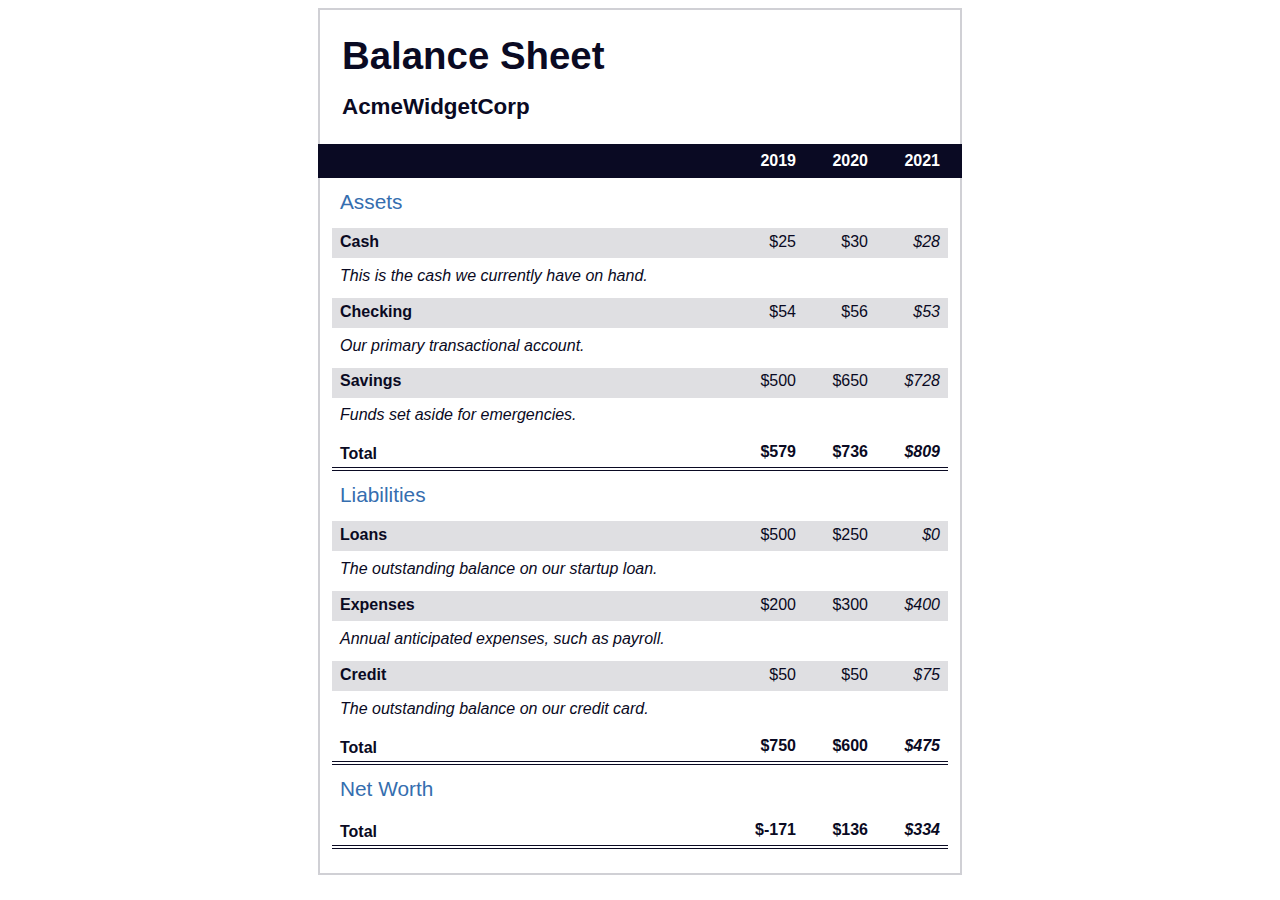
<file: Balance-Sheet/index.html>
<!DOCTYPE html>
<html>
  <head>
    <meta charset="UTF-8">
    <meta name="viewport" content="width=device-width, initial-scale=1.0">
    <title>Balance Sheet</title>
    <link rel="stylesheet" href="./styles.css">
  </head>
  <body>
    <main>
      <section>
        <h1>
          <span class="flex">
            <span>AcmeWidgetCorp</span>
            <span>Balance Sheet</span>
          </span>
        </h1>
        <div id="years" aria-hidden="true">
          <span class="year">2019</span>
          <span class="year">2020</span>
          <span class="year">2021</span>
        </div>
        <div class="table-wrap">
          <table>
            <caption>Assets</caption>
            <thead>
              <tr>
                <td></td>
                <th><span class="sr-only year">2019</span></th>
                <th><span class="sr-only year">2020</span></th>
                <th class="current"><span class="sr-only year">2021</span></th>
              </tr>
            </thead>
            <tbody>
              <tr class="data">
                <th>Cash <span class="description">This is the cash we currently have on hand.</span></th>
                <td>$25</td>
                <td>$30</td>
                <td class="current">$28</td>
              </tr>
              <tr class="data">
                <th>Checking <span class="description">Our primary transactional account.</span></th>
                <td>$54</td>
                <td>$56</td>
                <td class="current">$53</td>
              </tr>
              <tr class="data">
                <th>Savings <span class="description">Funds set aside for emergencies.</span></th>
                <td>$500</td>
                <td>$650</td>
                <td class="current">$728</td>
              </tr>
              <tr class="total">
                <th>Total <span class="sr-only">Assets</span></th>
                <td>$579</td>
                <td>$736</td>
                <td class="current">$809</td>
              </tr>
            </tbody>
          </table>
          <table>
            <caption>Liabilities</caption>
            <thead>
              <tr>
              <td></td>
              <th><span class="sr-only">2019</span></th>
              <th><span class="sr-only">2020</span></th>
              <th><span class="sr-only">2021</span></th>
              </tr>
            </thead>
            <tbody>
              <tr class="data">
                <th>Loans <span class="description">The outstanding balance on our startup loan.</span></th>
                <td>$500</td>
                <td>$250</td>
                <td class="current">$0</td>
              </tr>
              <tr class="data">
                <th>Expenses <span class="description">Annual anticipated expenses, such as payroll.</span></th>
                <td>$200</td>
                <td>$300</td>
                <td class="current">$400</td>
              </tr>
              <tr class="data">
                <th>Credit <span class="description">The outstanding balance on our credit card.</span></th>
                <td>$50</td>
                <td>$50</td>
                <td class="current">$75</td>
              </tr>
              <tr class="total">
                <th>Total <span class="sr-only">Liabilities</span></th>
                <td>$750</td>
                <td>$600</td>
                <td class="current">$475</td>
              </tr>
            </tbody>
          </table>
          <table>
            <caption>Net Worth</caption>
            <thead>
              <tr>
              <td></td>
              <th><span class="sr-only">2019</span></th>
              <th><span class="sr-only">2020</span></th>
              <th><span class="sr-only">2021</span></th>
              </tr>
            </thead>
            <tbody>
              <tr class="total">
                <th>Total <span class="sr-only">Net Worth</span></th>
                <td>$-171</td>
                <td>$136</td>
                <td class="current">$334</td>
              </tr>
            </tbody>
          </table>
        </div>
      </section>
    </main>
  </body>
</html>
</file>
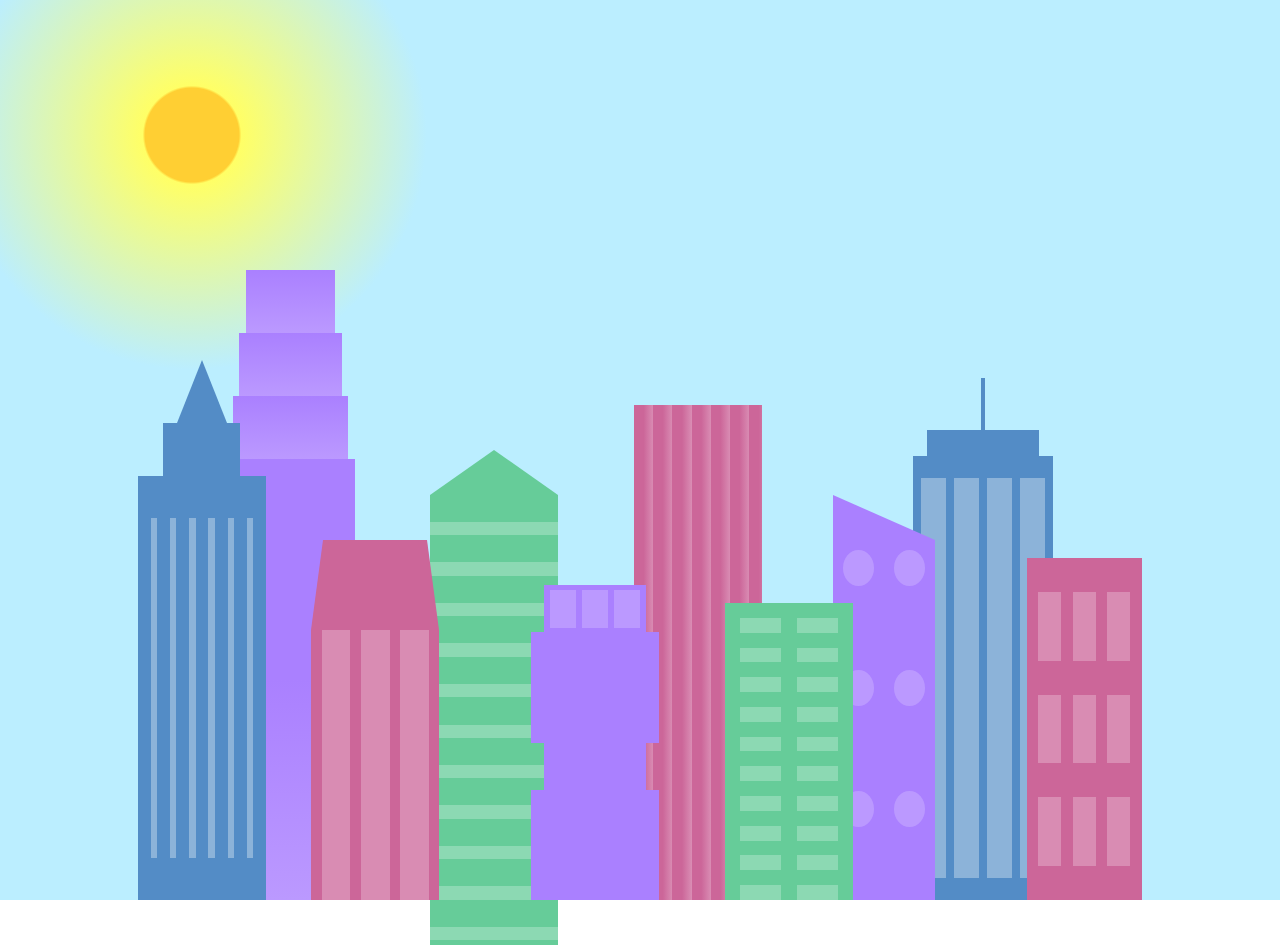
<file: City-Skyline/index.html>
<!DOCTYPE html>
<html>    
  <head>
    <title>City Skyline</title>
    <link href="styles.css" rel="stylesheet" type="text/css" />   
  </head>

  <body>
    <div class="background-buildings sky">
      <div></div>
      <div></div>
      <div class="bb1 building-wrap">
        <div class="bb1a bb1-window"></div>
        <div class="bb1b bb1-window"></div>
        <div class="bb1c bb1-window"></div>
        <div class="bb1d"></div>
      </div>
      <div class="bb2">
        <div class="bb2a"></div>
        <div class="bb2b"></div>
      </div>
      <div class="bb3"></div>
      <div></div>
      <div class="bb4 building-wrap">
        <div class="bb4a"></div>
        <div class="bb4b"></div>
        <div class="bb4c window-wrap">
          <div class="bb4-window"></div>
          <div class="bb4-window"></div>
          <div class="bb4-window"></div>
          <div class="bb4-window"></div>
        </div>
      </div>
      <div></div>
      <div></div>
    </div>

    <div class="foreground-buildings">
      <div></div>
      <div></div>
      <div class="fb1 building-wrap">
        <div class="fb1a"></div>
        <div class="fb1b"></div>
        <div class="fb1c"></div>
      </div>
      <div class="fb2">
        <div class="fb2a"></div>
        <div class="fb2b window-wrap">
          <div class="fb2-window"></div>
          <div class="fb2-window"></div>
          <div class="fb2-window"></div>
        </div>
      </div>
      <div></div>
      <div class="fb3 building-wrap">
        <div class="fb3a window-wrap">
          <div class="fb3-window"></div>
          <div class="fb3-window"></div>
          <div class="fb3-window"></div>
        </div>
        <div class="fb3b"></div>
        <div class="fb3a"></div>
        <div class="fb3b"></div>
      </div>
      <div class="fb4">
        <div class="fb4a"></div>
        <div class="fb4b">
          <div class="fb4-window"></div>
          <div class="fb4-window"></div>
          <div class="fb4-window"></div>
          <div class="fb4-window"></div>
          <div class="fb4-window"></div>
          <div class="fb4-window"></div>
        </div>
      </div>
      <div class="fb5"></div>
      <div class="fb6"></div>
      <div></div>
      <div></div>
    </div>
  </body>
</html>
</file>
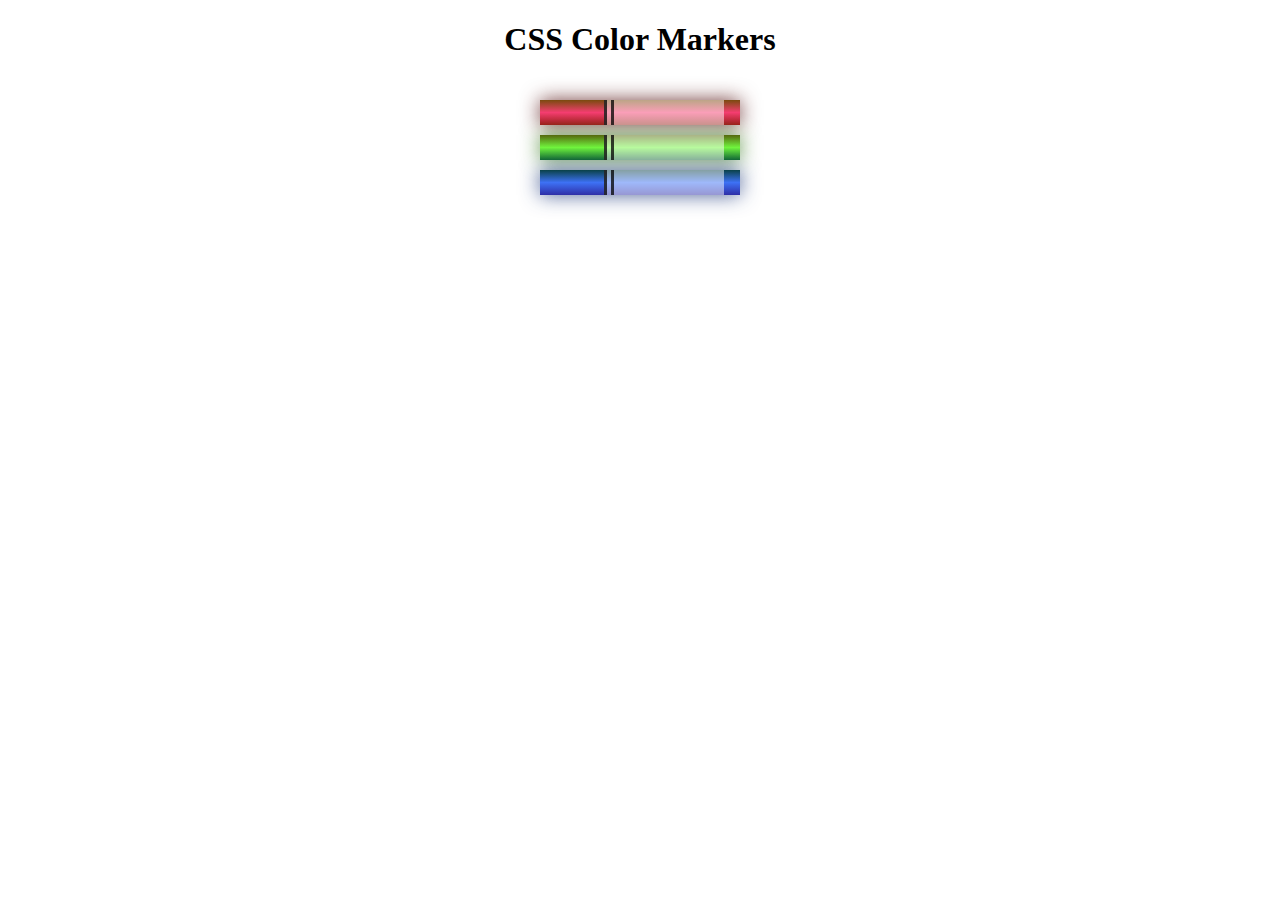
<file: CSS-Color-Markers/index.html>
<!DOCTYPE html>
<html>
  <head>
    <meta charset="utf-8">
    <meta name="viewport" content="width=device-width, initial-scale=1.0">
    <title>Colored Markers</title>
    <link rel="stylesheet" type="text/css" href="styles.css">
  </head>
  <body>
    <h1>CSS Color Markers</h1>
    <div class="container">
      <div class="marker red">
        <div class="cap"></div>
        <div class="sleeve"></div>
      </div>
      <div class="marker green">
        <div class="cap"></div>
        <div class="sleeve"></div>
      </div>
      <div class="marker blue">
        <div class="cap"></div>
        <div class="sleeve"></div>
      </div>
    </div>
  </body>
</html>
</file>
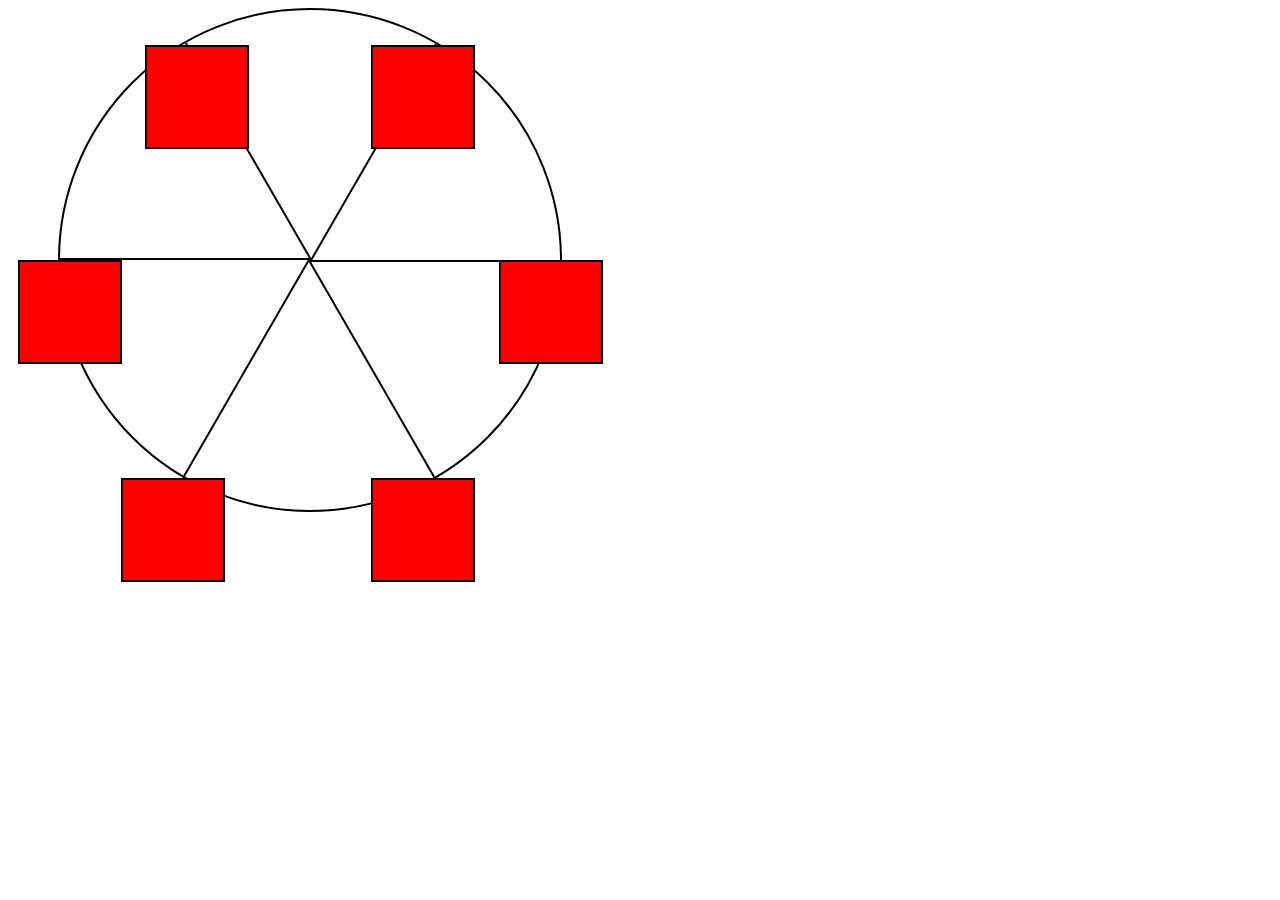
<file: Ferrix-Wheel/index.html>
<!DOCTYPE html>
<html>
  <head>
    <meta charset="UTF-8">
    <title>Ferris Wheel</title>
    <link rel="stylesheet" href="./styles.css">
  </head>
  <body>
    <div class="wheel">
      <span class="line"></span>
      <span class="line"></span>
      <span class="line"></span>
      <span class="line"></span>
      <span class="line"></span>
      <span class="line"></span>

      <div class="cabin"></div>
      <div class="cabin"></div>
      <div class="cabin"></div>
      <div class="cabin"></div>
      <div class="cabin"></div>
      <div class="cabin"></div>
    </div>
  </body>
</html>
</file>
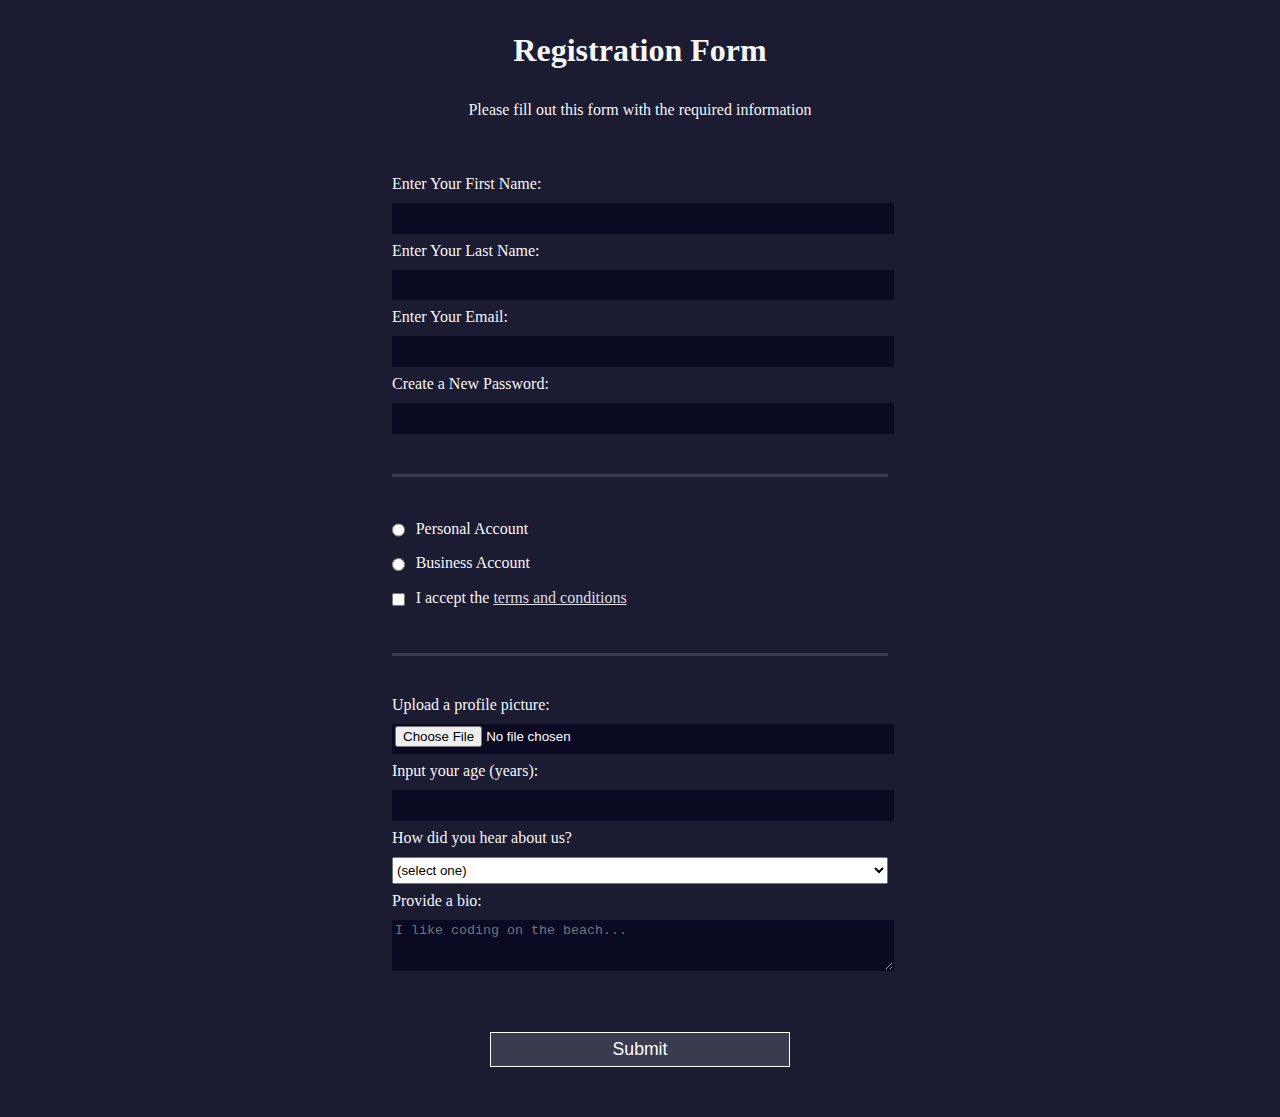
<file: HTML-Form/index.html>
<!DOCTYPE html>
<html>
  <head>
    <title>Registration Form</title>
	  <link rel="stylesheet" type="text/css" href="styles.css" />
  </head>
  <body>
    <h1>Registration Form</h1>
    <p>Please fill out this form with the required information</p>
    <form action='https://register-demo.freecodecamp.org'>
      <fieldset>
        <label>Enter Your First Name: <input type="text" name="first-name" required /></label>
        <label>Enter Your Last Name: <input type="text" name="last-name" required /></label>
        <label>Enter Your Email: <input type="email" name="email" required /></label>
        <label>Create a New Password: <input type="password" name="password" pattern="[a-z0-5]{8,}" required /></label>
      </fieldset>
      <fieldset>
        <label><input type="radio" name="account-type" class="inline" /> Personal Account</label>
        <label><input type="radio" name="account-type" class="inline" /> Business Account</label>
        <label>
          <input type="checkbox" name="terms" class="inline" required /> I accept the <a href="https://www.freecodecamp.org/news/terms-of-service/">terms and conditions</a>
			  </label>
      </fieldset>
      <fieldset>
        <label>Upload a profile picture: <input type="file" name="file" /></label>
        <label>Input your age (years): <input type="number" name="age" min="13" max="120" />
			  </label>
        <label>How did you hear about us?
          <select name="referrer">
            <option value="">(select one)</option>
            <option value="1">freeCodeCamp News</option>
            <option value="2">freeCodeCamp YouTube Channel</option>
            <option value="3">freeCodeCamp Forum</option>
            <option value="4">Other</option>
          </select>
        </label>
        <label>Provide a bio:
          <textarea name="bio" rows="3" cols="30" placeholder="I like coding on the beach..."></textarea>
			  </label>
      </fieldset>
      <input type="submit" value="Submit" />
    </form>
  </body>
</html>
</file>
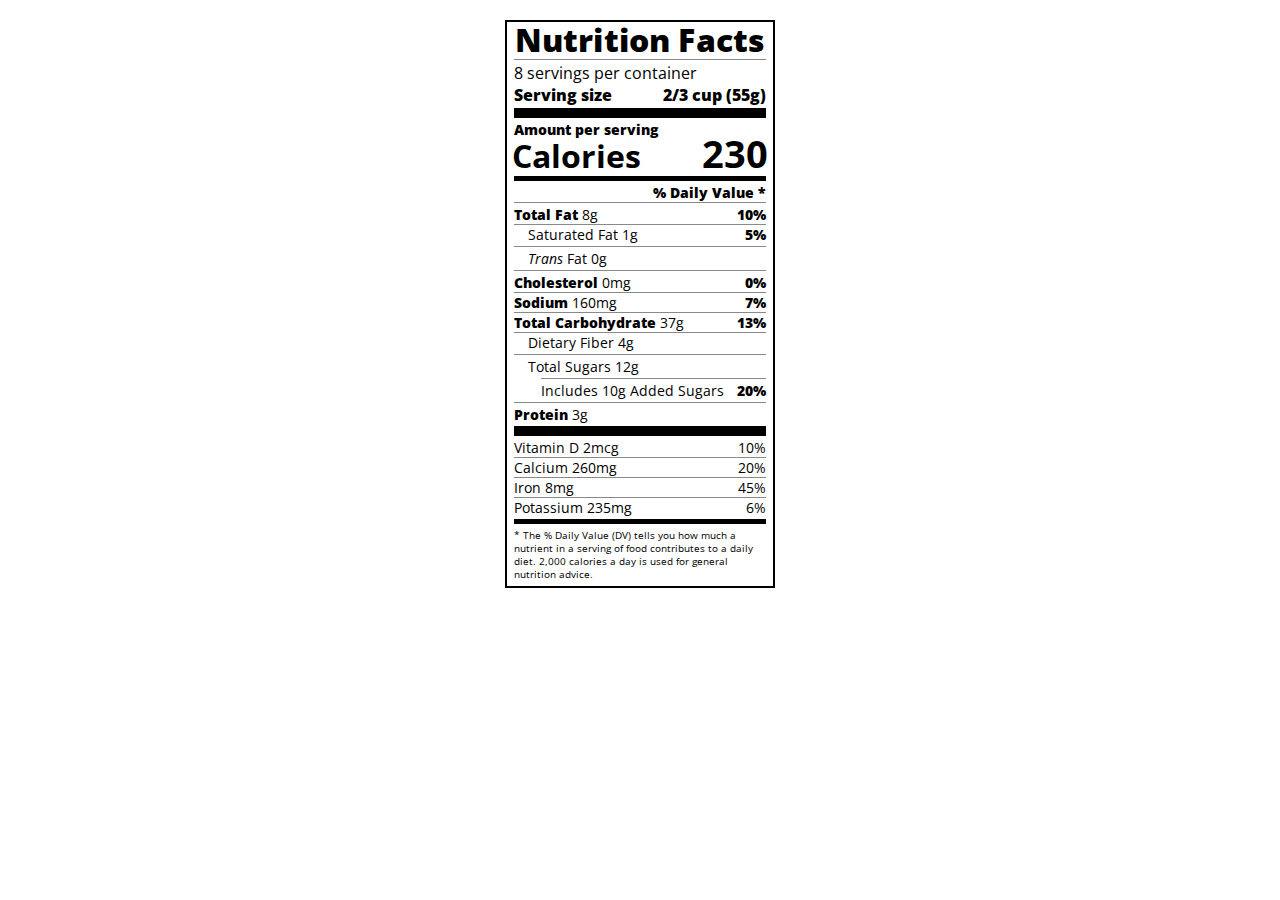
<file: Nutrition-Label/index.html>
<!DOCTYPE html>
<html lang="en">
  <head>
    <meta charset="UTF-8">
    <title>Nutrition Label</title>
    <link href="https://fonts.googleapis.com/css?family=Open+Sans:400,700,800" rel="stylesheet">
    <link href="./styles.css" rel="stylesheet">
  </head>
  <body>
    <div class="label">
      <header>
        <h1 class="bold">Nutrition Facts</h1>
        <div class="divider"></div>
        <p>8 servings per container</p>
        <p class="bold">Serving size <span class="right">2/3 cup (55g)</span></p>
      </header>
      <div class="divider lg"></div>
      <div class="calories-info">
        <p class="bold sm-text">Amount per serving</p>
        <h1>Calories <span class="right">230</span></h1>
      </div>
      <div class="divider md"></div>
      <div class="daily-value sm-text">
        <p class="right bold no-divider">% Daily Value *</p>
        <div class="divider"></div>
        <p><span class="bold">Total Fat</span> 8g <span class="bold right">10%</span></p>
        <p class="indent no-divider">Saturated Fat 1g <span class="bold right">5%</span></p>
        <div class="divider"></div>
        <p class="indent no-divider"><i>Trans</i> Fat 0g</p>
        <div class="divider"></div>
        <p><span class="bold">Cholesterol</span> 0mg <span class="right bold">0%</span></p>
        <p><span class="bold">Sodium</span> 160mg <span class="right bold">7%</span></p>
        <p><span class="bold">Total Carbohydrate</span> 37g <span class="right bold">13%</span></p>
        <p class="indent no-divider">Dietary Fiber 4g</p>
        <div class="divider"></div>
        <p class="indent no-divider">Total Sugars 12g</p>
        <div class="divider dbl-indent"></div>
        <p class="dbl-indent no-divider">Includes 10g Added Sugars <span class="right bold">20%</span>
        <div class="divider"></div>
        <p class="no-divider"><span class="bold">Protein</span> 3g</p>
        <div class="divider lg"></div>
        <p>Vitamin D 2mcg <span class="right">10%</span></p>
        <p>Calcium 260mg <span class="right">20%</span></p>
        <p>Iron 8mg <span class="right">45%</span></p>
        <p class="no-divider">Potassium 235mg <span class="right">6%</span></p>
      </div>
      <div class="divider md"></div>
      <p class="note">* The % Daily Value (DV) tells you how much a nutrient in a serving of food contributes to a daily diet. 2,000 calories a day is used for general nutrition advice.</p>
    </div>
  </body>
</html>
</file>
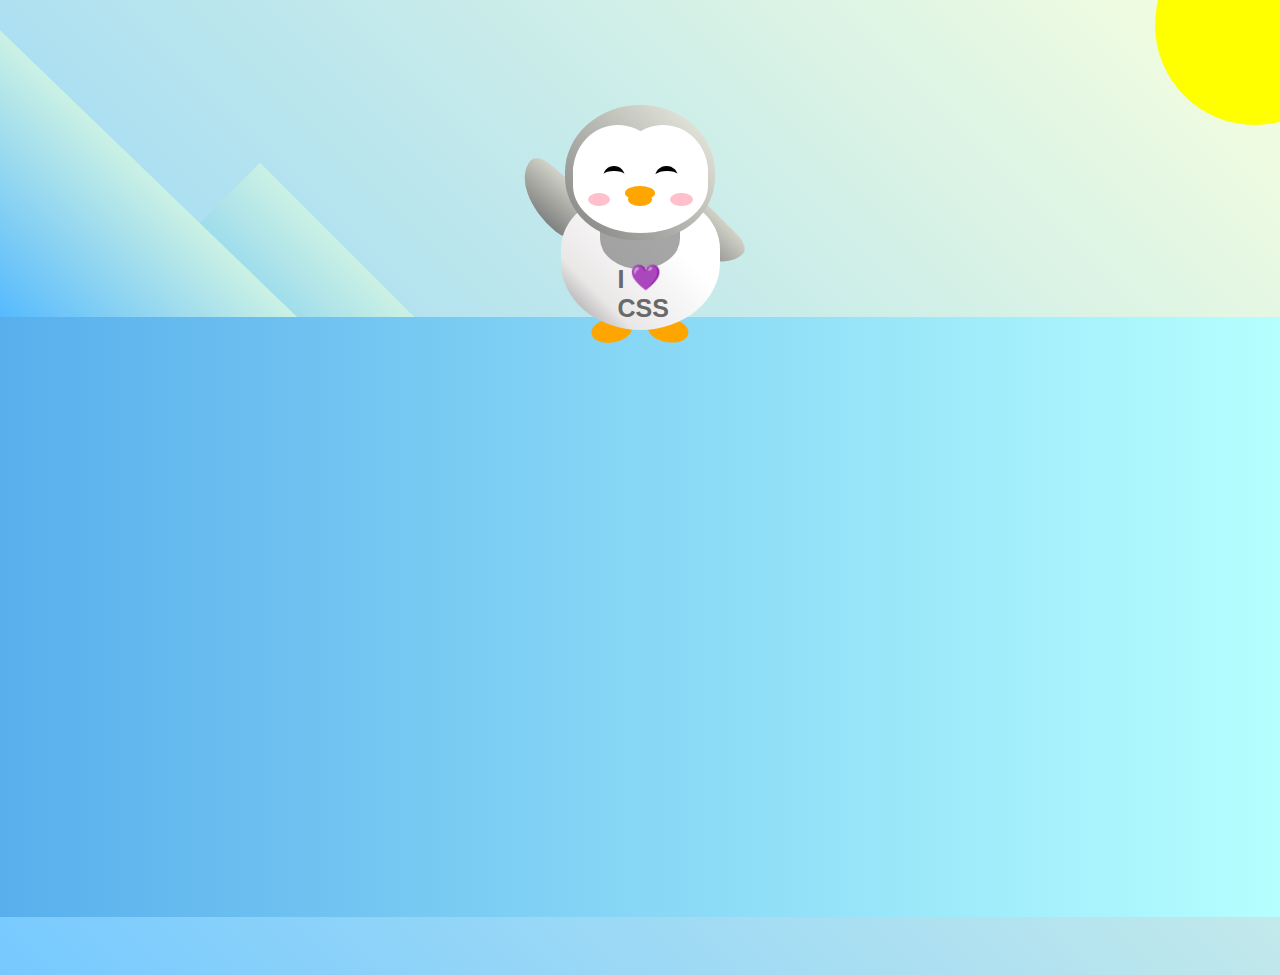
<file: Penguin/index.html>
<!DOCTYPE html>
<html>
  <head>
    <meta charset="UTF-8" />
    <link rel="stylesheet" href="./styles.css" />
    <title>Penguin</title>
    <meta name="viewport" content="width=device-width, initial-scale=1.0" />
  </head>

  <body>
    <div class="left-mountain"></div>
    <div class="back-mountain"></div>
    <div class="sun"></div>
    <div class="penguin">
      <div class="penguin-head">
        <div class="face left"></div>
        <div class="face right"></div>
        <div class="chin"></div>
        <div class="eye left">
          <div class="eye-lid"></div>
        </div>
        <div class="eye right">
          <div class="eye-lid"></div>
        </div>
        <div class="blush left"></div>
        <div class="blush right"></div>
        <div class="beak top"></div>
        <div class="beak bottom"></div>
      </div>
      <div class="shirt">
        <div>💜</div>
        <p>I CSS</p>
      </div> 
      <div class="penguin-body">
        <div class="arm left"></div>
        <div class="arm right"></div>
        <div class="foot left"></div>
        <div class="foot right"></div>
      </div>
    </div>

    <div class="ground"></div>
  </body>
</html>
</file>
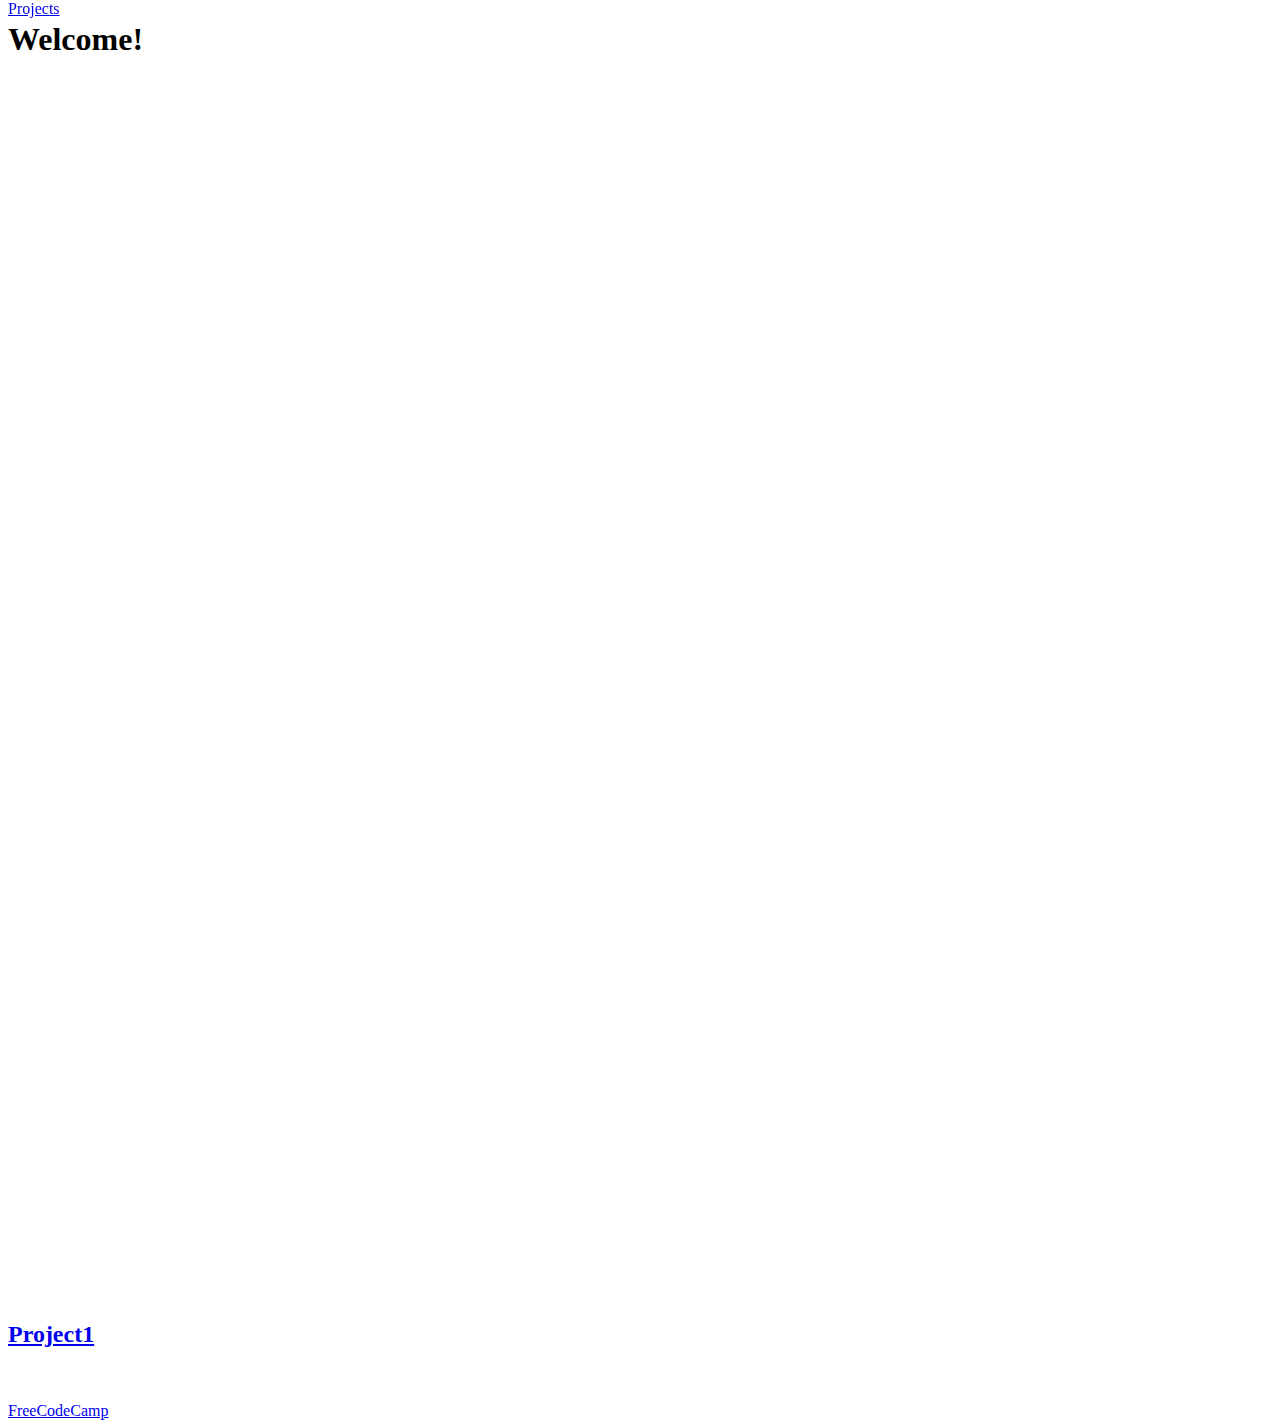
<file: Personal-Portfolio-Webpage/index.html>
<!DOCTYPE html>
<html>

  <head>
    <link type="text/css" rel="stylesheet" href="./styles.css" />
  </head>

  <body>
    <section>
      <navbar id="navbar">
        <a href="#projects">Projects</a>
      </navbar>
    </section>

    <section id="welcome-section">
      <h1>Welcome!</h1>
    </section>

    <section id="projects">
      <h2 class="project-title"><a href="#Project1">Project1</a></h2>
      <img class="project-tile">
      <p id="Project1"></p>
    </section>

    <section id="Contact"><a href="freecodecamp.org" id="profile-link" target="_blank">FreeCodeCamp</a></section>

  </body>
</html>
</file>
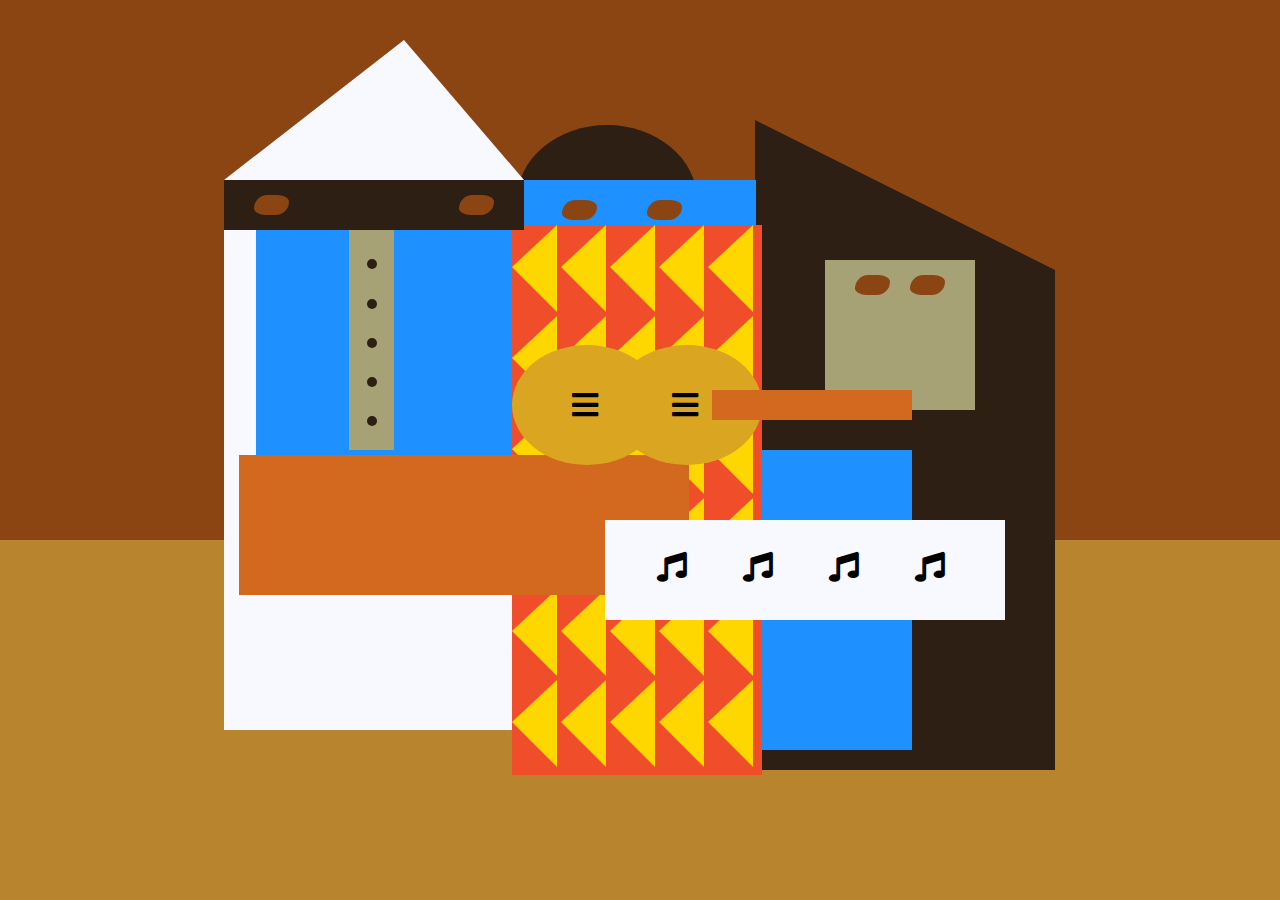
<file: Picasso-Painting/index.html>
<!DOCTYPE html>
<html>
  <head>
    <meta charset="utf-8">
    <title>Picasso Painting</title>
    <link rel="stylesheet" type="text/css" href="./styles.css" />
    <link rel="stylesheet" href="https://use.fontawesome.com/releases/v5.8.2/css/all.css">
  </head>
  <body>
    <div id="back-wall"></div>
        <div class="characters">
          <div id="offwhite-character">
            <div id="white-hat"></div>
            <div id="black-mask">
              <div class="eyes left"></div>
              <div class="eyes right"></div>
            </div>
            <div id="gray-instrument">
              <div class="black-dot"></div>
              <div class="black-dot"></div>
              <div class="black-dot"></div>
              <div class="black-dot"></div>
              <div class="black-dot"></div>
            </div>
            <div id="tan-table"></div>
          </div>
          <div id="black-character">
            <div id="black-hat"></div>
            <div id="gray-mask">
              <div class="eyes left"></div>
              <div class="eyes right"></div>
            </div>
            <div id="white-paper">
              <i class="fas fa-music"></i>
              <i class="fas fa-music"></i>
              <i class="fas fa-music"></i>
              <i class="fas fa-music"></i>
            </div>
          </div>
          <div class="blue" id="blue-left"></div>
          <div class="blue" id="blue-right"></div>
          <div id="orange-character">
            <div id="black-round-hat"></div>
            <div id="eyes-div">
              <div class="eyes left"></div>
              <div class="eyes right"></div>
            </div>
            <div id="triangles">
              <div class="triangle"></div>
              <div class="triangle"></div>
              <div class="triangle"></div>
              <div class="triangle"></div>
              <div class="triangle"></div>
              <div class="triangle"></div>
              <div class="triangle"></div>
              <div class="triangle"></div>
              <div class="triangle"></div>
              <div class="triangle"></div>
              <div class="triangle"></div>
              <div class="triangle"></div>
              <div class="triangle"></div>
              <div class="triangle"></div>
              <div class="triangle"></div>
              <div class="triangle"></div>
              <div class="triangle"></div>
              <div class="triangle"></div>
              <div class="triangle"></div>
              <div class="triangle"></div>
              <div class="triangle"></div>
              <div class="triangle"></div>
              <div class="triangle"></div>
              <div class="triangle"></div>
              <div class="triangle"></div>
              <div class="triangle"></div>
              <div class="triangle"></div>
              <div class="triangle"></div>
              <div class="triangle"></div>
              <div class="triangle"></div>
            </div>
            <div id="guitar">
              <div class="guitar" id="guitar-left">
                <i class="fas fa-bars"></i>
              </div>
              <div class="guitar" id="guitar-right">
                <i class="fas fa-bars"></i>
              </div>
              <div id="guitar-neck"></div>
            </div>
          </div>
        </div>
  </body>
</html>
</file>
<file: Balance-Sheet/styles.css>
span[class~="sr-only"] {
  border: 0 !important;
  clip: rect(1px, 1px, 1px, 1px) !important;
  clip-path: inset(50%) !important;
  -webkit-clip-path: inset(50%) !important;
  height: 1px !important;
  width: 1px !important;
  position: absolute !important;
  overflow: hidden !important;
  white-space: nowrap !important;
  padding: 0 !important;
  margin: -1px !important;
}

html {
  box-sizing: border-box;
}

body {
  font-family: sans-serif;
  color: #0a0a23;
}

h1 {
  max-width: 37.25rem;
  margin: 0 auto;
  padding: 1.5rem 1.25rem;
}

h1 .flex {
  display: flex;
  flex-direction: column-reverse;
  gap: 1rem;
}

h1 .flex span:first-of-type {
  font-size: 0.7em;
}

h1 .flex span:last-of-type {
  font-size: 1.2em;
}

section {
  max-width: 40rem;
  margin: 0 auto;
  border: 2px solid #d0d0d5;
}

#years {
  display: flex;
  justify-content: flex-end;
  position: sticky;
  top: 0;
  background: #0a0a23;
  color: #fff;
  z-index: 999;
  padding: 0.5rem calc(1.25rem + 2px) 0.5rem 0;
  margin: 0 -2px;
}

#years span[class] {
  font-weight: bold;
  width: 4.5rem;
  text-align: right;
}

.table-wrap {
  padding: 0 0.75rem 1.5rem 0.75rem;
}

table {
  border-collapse: collapse;
  border: 0;
  width: 100%;
  position: relative;
  margin-top: 3rem;
}

table caption {
  color: #356eaf;
  font-size: 1.3em;
  font-weight: normal;
  position: absolute;
  top: -2.25rem;
  left: 0.5rem;
}

tbody td {
  width: 100vw;
  min-width: 4rem;
  max-width: 4rem;
}

tbody th {
  width: calc(100% - 12rem);
}

tr[class="total"] {
  border-bottom: 4px double #0a0a23;
  font-weight: bold;
}

tr[class="total"] th {
  text-align: left;
  padding: 0.5rem 0 0.25rem 0.5rem;
}

tr.total td {
  text-align: right;
  padding: 0 0.25rem;
}

tr.total td:nth-of-type(3) {
  padding-right: 0.5rem;
}

tr.total:hover {
  background-color: #99c9ff;
}

td.current {
  font-style: italic;
}

tr.data {
  background-image: linear-gradient(to bottom, #dfdfe2 1.845rem, white 1.845rem);
}

tr.data th {
  text-align: left;
  padding-top: 0.3rem;
  padding-left: 0.5rem;
}

tr.data th .description {
  display: block;
  font-weight: normal;
  font-style: italic;
  padding: 1rem 0 0.75rem;
  margin-right: -13.5rem;
}

tr.data td {
  vertical-align: top;
  padding: 0.3rem 0.25rem 0;
  text-align: right;
}

tr.data td:last-of-type{
  padding-right: 0.5rem;
}
</file>
<file: City-Skyline/styles.css>
:root {
  --building-color1: #aa80ff;
  --building-color2: #66cc99;
  --building-color3: #cc6699;
  --building-color4: #538cc6;
  --window-color1: #bb99ff;
  --window-color2: #8cd9b3;
  --window-color3: #d98cb3;
  --window-color4: #8cb3d9;
}

* {
  box-sizing: border-box;
}

body {
  height: 100vh;
  margin: 0;
  overflow: hidden;
}

.background-buildings, .foreground-buildings {
  width: 100%;
  height: 100%;
  display: flex;
  align-items: flex-end;
  justify-content: space-evenly;
  position: absolute;
  top: 0;
}

.building-wrap {
  display: flex;
  flex-direction: column;
  align-items: center;
}

.window-wrap {
  display: flex;
  align-items: center;
  justify-content: space-evenly;
}

.sky {
  background: radial-gradient(
      closest-corner circle at 15% 15%,
      #ffcf33,
      #ffcf33 20%,
      #ffff66 21%,
      #bbeeff 100%
    );
}

/* BACKGROUND BUILDINGS - "bb" stands for "background building" */
.bb1 {
  width: 10%;
  height: 70%;
}

.bb1a {
  width: 70%;
}
  
.bb1b {
  width: 80%;
}
  
.bb1c {
  width: 90%;
}

.bb1d {
  width: 100%;
  height: 70%;
  background: linear-gradient(
      var(--building-color1) 50%,
      var(--window-color1)
    );
}

.bb1-window {
  height: 10%;
  background: linear-gradient(
      var(--building-color1),
      var(--window-color1)
    );
}

.bb2 {
  width: 10%;
  height: 50%;
}

.bb2a {
  border-bottom: 5vh solid var(--building-color2);
  border-left: 5vw solid transparent;
  border-right: 5vw solid transparent;
}

.bb2b {
  width: 100%;
  height: 100%;
  background: repeating-linear-gradient(
      var(--building-color2),
      var(--building-color2) 6%,
      var(--window-color2) 6%,
      var(--window-color2) 9%
    );
}

.bb3 {
  width: 10%;
  height: 55%;
  background: repeating-linear-gradient(
      90deg,
      var(--building-color3),
      var(--building-color3),
      var(--window-color3) 15%
    );
}

.bb4 {
  width: 11%;
  height: 58%;
}

.bb4a {
  width: 3%;
  height: 10%;
  background-color: var(--building-color4);
}

.bb4b {
  width: 80%;
  height: 5%;
  background-color: var(--building-color4);
}
  
.bb4c {
  width: 100%;
  height: 85%;
  background-color: var(--building-color4);
}

.bb4-window {
  width: 18%;
  height: 90%;
  background-color: var(--window-color4);
}

/* FOREGROUND BUILDINGS - "fb" stands for "foreground building" */
.fb1 {
  width: 10%;
  height: 60%;
}

.fb1a {
  border-bottom: 7vh solid var(--building-color4);
  border-left: 2vw solid transparent;
  border-right: 2vw solid transparent;
}

.fb1b {
  width: 60%;
  height: 10%;
  background-color: var(--building-color4);
}
  
.fb1c {
  width: 100%;
  height: 80%;
  background: repeating-linear-gradient(
      90deg,
      var(--building-color4),
      var(--building-color4) 10%,
      transparent 10%,
      transparent 15%
    ),
    repeating-linear-gradient(
      var(--building-color4),
      var(--building-color4) 10%,
      var(--window-color4) 10%,
      var(--window-color4) 90%
    );
}

.fb2 {
  width: 10%;
  height: 40%;
}

.fb2a {
  width: 100%;
  border-bottom: 10vh solid var(--building-color3);
  border-left: 1vw solid transparent;
  border-right: 1vw solid transparent;
}

.fb2b {
  width: 100%;
  height: 75%;
  background-color: var(--building-color3);
}

.fb2-window {
  width: 22%;
  height: 100%;
  background-color: var(--window-color3);
}

.fb3 {
  width: 10%;
  height: 35%;
}
  
.fb3a {
  width: 80%;
  height: 15%;
  background-color: var(--building-color1);
}
  
.fb3b {
  width: 100%;
  height: 35%;
  background-color: var(--building-color1);
}

.fb3-window {
  width: 25%;
  height: 80%;
  background-color: var(--window-color1);
}

.fb4 {
  width: 8%;
  height: 45%;
  position: relative;
  left: 10%;
}

.fb4a {
  border-top: 5vh solid transparent;
  border-left: 8vw solid var(--building-color1);
}

.fb4b {
  width: 100%;
  height: 89%;
  background-color: var(--building-color1);
  display: flex;
  flex-wrap: wrap;
}

.fb4-window {
  width: 30%;
  height: 10%;
  border-radius: 50%;
  background-color: var(--window-color1);
  margin: 10%;
}

.fb5 {
  width: 10%;
  height: 33%;
  position: relative;
  right: 10%;
  background: repeating-linear-gradient(
      var(--building-color2),
      var(--building-color2) 5%,
      transparent 5%,
      transparent 10%
    ),
    repeating-linear-gradient(
      90deg,
      var(--building-color2),
      var(--building-color2) 12%,
      var(--window-color2) 12%,
      var(--window-color2) 44%
    );
}

.fb6 {
  width: 9%;
  height: 38%;
  background: repeating-linear-gradient(
      90deg,
      var(--building-color3),
      var(--building-color3) 10%,
      transparent 10%,
      transparent 30%
    ),
    repeating-linear-gradient(
      var(--building-color3),
      var(--building-color3) 10%,
      var(--window-color3) 10%,
      var(--window-color3) 30%
    );
}

@media (max-width: 1000px) {
  :root {
    --building-color1: #000;
    --building-color2: #000;
    --building-color3: #000;
    --building-color4: #000;
    --window-color1: #777;
    --window-color2: #777;
    --window-color3: #777;
    --window-color4: #777;
  }
  .sky {
    background: radial-gradient(
        closest-corner circle at 15% 15%,
        #ccc,
        #ccc 20%,
        #445 21%,
        #223 100%
      );
  }
}
</file>
<file: CSS-Color-Markers/styles.css>
h1 {
  text-align: center;
}

.container {
  background-color: rgb(255, 255, 255);
  padding: 10px 0;
}

.marker {
  width: 200px;
  height: 25px;
  margin: 10px auto;
}

.cap {
  width: 60px;
  height: 25px;
}

.sleeve {
  width: 110px;
  height: 25px;
  background-color: rgba(255, 255, 255, 0.5);
  border-left: 10px double rgba(0, 0, 0, 0.75);
}

.cap, .sleeve {
  display: inline-block;
}

.red {
  background: linear-gradient(rgb(122, 74, 14), rgb(245, 62, 113), rgb(162, 27, 27));
  box-shadow: 0 0 20px 0 rgba(83, 14, 14, 0.8);
}

.green {
  background: linear-gradient(#55680D, #71F53E, #116C31);
  box-shadow: 0 0 20px 0 #3B7E20CC;
}

.blue {
  background: linear-gradient(hsl(186, 76%, 16%), hsl(223, 90%, 60%), hsl(240, 56%, 42%));
  box-shadow: 0 0 20px 0 hsla(223, 59%, 31%, 0.8);
}
</file>
<file: Ferrix-Wheel/styles.css>
.wheel {
  border: 2px solid black;
  border-radius: 50%;
  margin-left: 50px;
  position: absolute;
  height: 55vw;
  width: 55vw;
  max-width: 500px;
  max-height: 500px;
  animation-name: wheel;
  animation-duration: 10s;
  animation-iteration-count: infinite;
  animation-timing-function: linear;
}

.line {
  background-color: black;
  width: 50%;
  height: 2px;
  position: absolute;
  top: 50%;
  left: 50%;
  transform-origin: 0% 0%;
}

.line:nth-of-type(2) {
  transform: rotate(60deg);
}
.line:nth-of-type(3) {
  transform: rotate(120deg);
}
.line:nth-of-type(4) {
  transform: rotate(180deg);
}
.line:nth-of-type(5) {
  transform: rotate(240deg);
}
.line:nth-of-type(6) {
  transform: rotate(300deg);
}

.cabin {
  background-color: red;
  width: 20%;
  height: 20%;
  position: absolute;
  border: 2px solid;
  transform-origin: 50% 0%;
  animation: cabins 10s ease-in-out infinite;
}

.cabin:nth-of-type(1) {
  right: -8.5%;
  top: 50%;
}
.cabin:nth-of-type(2) {
  right: 17%;
  top: 93.5%;
}
.cabin:nth-of-type(3) {
  right: 67%;
  top: 93.5%;
}
.cabin:nth-of-type(4) {
  left: -8.5%;
  top: 50%;
}
.cabin:nth-of-type(5) {
  left: 17%;
  top: 7%;
}
.cabin:nth-of-type(6) {
  right: 17%;
  top: 7%;
}

@keyframes wheel {
   0% {
     transform: rotate(0deg);
   }
   100% {
     transform: rotate(360deg);
   }
}

@keyframes cabins {
  0% {
    transform: rotate(0deg);
  }
  25% {
    background-color: yellow;
  }
  50% {
    background-color: purple;
  }
  75%{
    background-color: yellow;
  }
  100% {
    transform: rotate(-360deg);
  }
}
</file>
<file: HTML-Form/styles.css>
body {
  width: 100%;
  height: 100vh;
  margin: 0;
  background-color: #1b1b32;
	color: #f5f6f7;
  font-family: Tahoma;
	font-size: 16px;
}

h1, p {
  margin: 1em auto;
  text-align: center;
}

form {
  width: 60vw;
	max-width: 500px;
	min-width: 300px;
	margin: 0 auto;
  padding-bottom: 2em;
}

fieldset {
  border: none;
	padding: 2rem 0;
}

fieldset:not(:last-of-type) {
  border-bottom: 3px solid #3b3b4f;
}

label {
  display: block;
	margin: 0.5rem 0;
}

input,
textarea,
select {
  margin: 10px 0 0 0;
	width: 100%;
  min-height: 2em;
}

input, textarea {
  background-color: #0a0a23;
  border: 1px solid #0a0a23;
  color: #ffffff;
}

.inline {
  width: unset;
  margin: 0 0.5em 0 0;
  vertical-align: middle;
}

input[type="submit"] {
  display: block;
  width: 60%;
  margin: 1em auto;
  height: 2em;
  font-size: 1.1rem;
  background-color: #3b3b4f;
  border-color: white;
  min-width: 300px;
}

input[type="file"] {
  padding: 1px 2px;
}

a{
  color: #dfdfe2;
}
</file>
<file: Nutrition-Label/styles.css>
* {
  box-sizing: border-box;
}

html {
  font-size: 16px;
}

body {
  font-family: 'Open Sans', sans-serif;
}

.label {
  border: 2px solid black;
  width: 270px;
  margin: 20px auto;
  padding: 0 7px;
}

header h1 {
  text-align: center;
  margin: -4px 0;
  letter-spacing: 0.15px
}

p {
  margin: 0;
}

.divider {
  border-bottom: 1px solid #888989;
  margin: 2px 0;
  clear: right;
}

.bold {
  font-weight: 800;
}

.right {
  float: right;
}

.lg {
  height: 10px;
}

.lg, .md {
  background-color: black;
  border: 0;
}

.md {
  height: 5px;
}

.sm-text {
  font-size: 0.85rem;
}

.calories-info h1 {
  margin: -5px -2px;
  overflow: hidden;
}

.calories-info span {
  font-size: 1.2em;
  margin-top: -7px;
}

.indent {
  margin-left: 1em;
}

.dbl-indent {
  margin-left: 2em;
}

.daily-value p:not(.no-divider) {
  border-bottom: 1px solid #888989;
}

.note {
  font-size: 0.6rem;
  margin: 5px 0;
}
</file>
<file: Penguin/styles.css>
:root {
  --penguin-face: white;
  --penguin-picorna: orange;
  --penguin-skin: gray;
}

body {
  background: linear-gradient(45deg, rgb(118, 201, 255), rgb(247, 255, 222));
  margin: 0;
  padding: 0;
  width: 100%;
  height: 100vh;
  overflow: clip;
}

.left-mountain {
  width: 300px;
  height: 300px;
  background: linear-gradient(rgb(203, 241, 228), rgb(80, 183, 255));
  position: absolute;
  transform: skew(0deg, 44deg);
  z-index: 2;
  margin-top: 100px;
}

.back-mountain {
  width: 300px;
  height: 300px;
  background: linear-gradient(rgb(203, 241, 228), rgb(47, 170, 255));
  position: absolute;
  z-index: 1;
  transform: rotate(45deg);
  left: 110px;
  top: 225px;
}

.sun {
  width: 200px;
  height: 200px;
  background-color: yellow;
  position: absolute;
  border-radius: 50%;
  top: -75px;
  right: -75px;
}

.penguin {
  width: 300px;
  height: 300px;
  margin: auto;
  margin-top: 75px;
  z-index: 4;
  position: relative;
  transition: transform 1s ease-in-out 0ms;
}

.penguin * {
  position: absolute;
}

.penguin:active {
  transform: scale(1.5);
  cursor: not-allowed;
}

.penguin-head {
  width: 50%;
	height: 45%;
  background: linear-gradient(
    45deg,
		var(--penguin-skin),
		rgb(239, 240, 228)
	);
	border-radius: 70% 70% 65% 65%;
  top: 10%;
  left: 25%;
  z-index: 1;
}

.face {
  width: 60%;
  height: 70%;
  background-color: var(--penguin-face);
  border-radius: 70% 70% 60% 60%;
  top: 15%;
}

.face.left {
  left: 5%;
}

.face.right {
  right: 5%;
}

.chin {
  width: 90%;
  height: 70%;
  background-color: var(--penguin-face);
  top: 25%;
  left: 5%;
  border-radius: 70% 70% 100% 100%;
}

.eye {
  width: 15%;
  height: 17%;
  background-color: black;
  top: 45%;
  border-radius: 50%;
}

.eye.left {
  left: 25%;
}

.eye.right {
  right: 25%;
}

.eye-lid {
  width: 150%;
  height: 100%;
  background-color: var(--penguin-face);
  top: 25%;
  left: -23%;
  border-radius: 50%;
}

.blush {
  width: 15%;
  height: 10%;
  background-color: pink;
  top: 65%;
  border-radius: 50%;
}

.blush.left {
  left: 15%;
}

.blush.right {
  right: 15%;
}

.beak {
  height: 10%;
  background-color: var(--penguin-picorna);
  border-radius: 50%;
}

.beak.top {
  width: 20%;
	top: 60%;
	left: 40%;
}

.beak.bottom {
  width: 16%;
  top: 65%;
  left: 42%;
}

.shirt {
  font: bold 25px Helvetica, sans-serif;
  top: 165px;
  left: 127.5px;
  z-index: 1;
  color: #6a6969;
}

.shirt div {
  font-weight:  initial;
  top: 22.5px;
  left: 12px;
}

.penguin-body {
  width: 53%;
  height: 45%;
  background: linear-gradient(
    45deg,
		rgb(134, 133, 133) 0%,
		rgb(234, 231, 231) 25%,
		white 67%
	);
  border-radius: 80% 80% 100% 100%;
  top: 40%;
  left: 23.5%;
}

.penguin-body::before {
  content: "";
  position: absolute;
  width: 50%;
  height: 45%;
  background-color: var(--penguin-skin);
  top: 10%;
  left: 25%;
  border-radius: 0% 0% 100% 100%;
  opacity: 70%;
}

.arm {
  width: 30%;
  height: 60%;
  background: linear-gradient(
    90deg,
    var(--penguin-skin),
    rgb(209, 210, 199)
  );
  border-radius: 30% 30% 30% 120%;
  z-index: -1;
}

.arm.left {
  top: 35%;
  left: 5%;
  transform-origin: top left; 
  transform: rotate(130deg) scaleX(-1);
  animation: 3s linear infinite wave;
}

.arm.right {
  top: 0%;
  right: -5%;
  transform: rotate(-45deg);
}

@keyframes wave {
  10% {
    transform: rotate(110deg) scaleX(-1);
  }
  20% {
    transform: rotate(130deg) scaleX(-1);
  }
  30% {
    transform: rotate(110deg) scaleX(-1);
  }
  40% {
    transform: rotate(130deg) scaleX(-1);
  }
}

.foot {
  width:  15%;
  height: 30%;
  background-color: var(--penguin-picorna);
  top: 85%;
  border-radius: 50%;
  z-index: -1;
}

.foot.left {
  left: 25%;
  transform: rotate(80deg);
}

.foot.right {
  right: 25%;
  transform: rotate(-80deg);
}

.ground {
  width: 100vw;
  height: 400px;
  background: linear-gradient(90deg, rgb(88, 175, 236), rgb(182, 255, 255));
  z-index: 3;
  position: absolute;
  margin-top: -58px;
  height: calc(100vh - 300px);
}
</file>
<file: Personal-Portfolio-Webpage/styles.css>
@media (max-width: 100px){
  html{
    background-color: green;
  }
}

#welcome-section{
  height: 100vw;
}

#navbar{
  position: fixed;
  top: 0;
}
</file>
<file: Picasso-Painting/styles.css>
body {
  background-color: rgb(184, 132, 46);
}

#back-wall {
  background-color: #8B4513;
  width: 100%;
  height: 60%;
  position: absolute;
  top: 0;
  left: 0;
  z-index: -1;
}

#offwhite-character {
  width: 300px;
  height: 550px;
  background-color: GhostWhite;
  position: absolute;
  top: 20%;
  left: 17.5%;
}

#white-hat {
  width: 0;
  height: 0;
  border-style: solid;
  border-width: 0 120px 140px 180px;
  border-top-color: transparent;
  border-right-color: transparent;
  border-bottom-color: GhostWhite;
  border-left-color: transparent;
  position: absolute;
  top: -140px;
  left: 0;
}

#black-mask {
  width: 100%;
  height: 50px;
  background-color: rgb(45, 31, 19);
  position: absolute;
  top: 0;
  left: 0;
  z-index: 1;
}

#gray-instrument {
  width: 15%;
  height: 40%;
  background-color: rgb(167, 162, 117);
  position: absolute;
  top: 50px;
  left: 125px;
  z-index: 1;
}

.black-dot {
  width: 10px;
  height: 10px;
  background-color: rgb(45, 31, 19);
  border-radius: 50%;
  display: block;
  margin: auto;
  margin-top: 65%;
}

#tan-table {
  width: 450px;
  height: 140px;
  background-color: #D2691E;
  position: absolute;
  top: 275px;
  left: 15px;
  z-index: 1;
}

#black-character {
  width: 300px;
  height: 500px;
  background-color: rgb(45, 31, 19);
  position: absolute;
  top: 30%;
  left: 59%;
}

#black-hat {
  width: 0;
  height: 0;
  border-style: solid;
  border-width: 150px 0 0 300px;
  border-top-color: transparent;
  border-right-color: transparent;
  border-bottom-color: transparent;
  border-left-color: rgb(45, 31, 19);
  position: absolute;
  top: -150px;
  left: 0;
}

#gray-mask {
  width: 150px;
  height: 150px;
  background-color: rgb(167, 162, 117);
  position: absolute;
  top: -10px;
  left: 70px;
}

#white-paper {
  width: 400px;
  height: 100px;
  background-color: GhostWhite;
  position: absolute;
  top: 250px;
  left: -150px;
  z-index: 1;
}

.fa-music {
  display: inline-block;
  margin-top: 8%;
  margin-left: 13%;
}

.blue {
  background-color: #1E90FF;
}

#blue-left {
  width: 500px;
  height: 300px;
  position: absolute;
  top: 20%;
  left: 20%;
}

#blue-right {
  width: 400px;
  height: 300px;
  position: absolute;
  top: 50%;
  left: 40%;
}

#orange-character {
  width: 250px;
  height: 550px;
  background-color: rgb(240, 78, 42);
  position: absolute;
  top: 25%;
  left: 40%;
}

#black-round-hat {
  width: 180px;
  height: 150px;
  background-color: rgb(45, 31, 19);
  border-radius: 50%;
  position: absolute;
  top: -100px;
  left: 5px;
  z-index: -1;
}

#eyes-div {
  width: 180px;
  height: 50px;
  position: absolute;
  top: -40px;
  left: 20px;
  z-index: 3;
}

#triangles {
  width: 250px;
  height: 550px;
}

.triangle {
  width: 0;
  height: 0;
  border-style: solid;
  border-width: 42px 45px 45px 0;
  border-top-color: transparent;
  border-right-color: Gold; /* yellow */
  border-bottom-color: transparent;
  border-left-color: transparent;
  display: inline-block;
}

#guitar {
  width: 100%;
  height: 100px;
  position: absolute;
  top: 120px;
  left: 0px;
  z-index: 3;
}

.guitar {
  width: 150px;
  height: 120px;
  background-color: Goldenrod;
  border-radius: 50%;
}

#guitar-left {
  position: absolute;
  left: 0px;
}

#guitar-right {
  position: absolute;
  left: 100px;
}

.fa-bars {
  display: block;
  margin-top: 30%;
  margin-left: 40%;
}

#guitar-neck {
  width: 200px;
  height: 30px;
  background-color: #D2691E;
  position: absolute;
  top: 45px;
  left: 200px;
  z-index: 3;
}

.eyes {
  width: 35px;
  height: 20px;
  background-color: #8B4513;
  border-radius: 20px 50%;
}

.right {
  position: absolute;
  top: 15px;
  right: 30px;
}

.left {
  position: absolute;
  top: 15px;
  left: 30px;
}

.fas{
  font-size: 30px;
}
</file>
